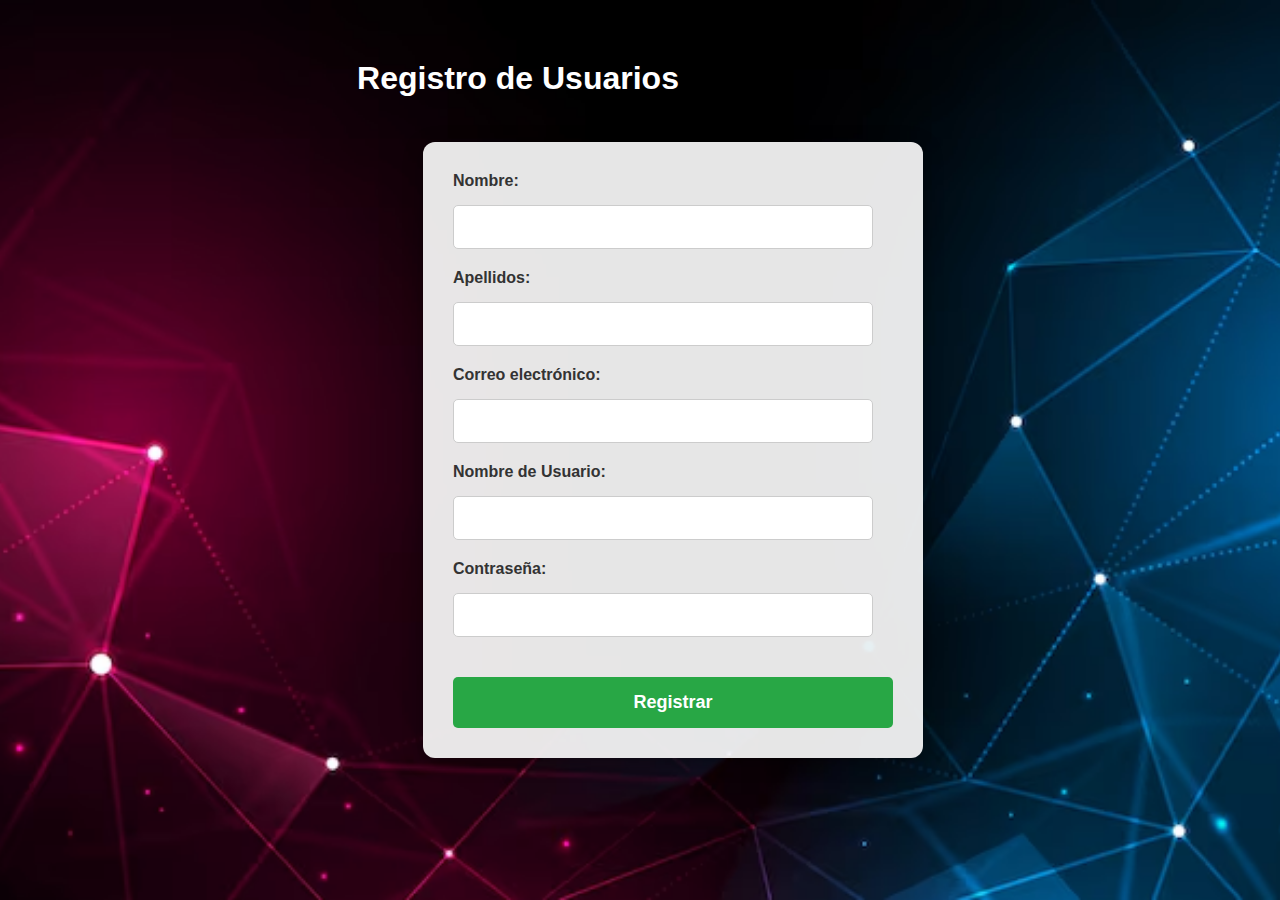
<file: index.html>
<!DOCTYPE html>
<html lang="es">
<head>
    <meta charset="UTF-8">
    <meta name="viewport" content="width=device-width, initial-scale=1.0">
    <link rel="stylesheet" href="formStyles.css">
    <title>Registro de Usuarios</title>
</head>
<body>
    <h1 class="Registro">Registro de Usuarios</h1>
    <form action="guardarRegistro.php" method="POST">
        <label for="nombre">Nombre:</label>
        <input type="text" id="nombre" name="nombre" required>
        
        <label for="apellidos">Apellidos:</label>
        <input type="text" id="apellidos" name="apellidos" required>
        
        <label for="contacto">Correo electrónico:</label>
        <input type="email" id="contacto" name="contacto" required>
        
        <label for="usuario">Nombre de Usuario:</label>
        <input type="text" id="usuario" name="usuario" required>
        
        <label for="contrasena">Contraseña:</label>
        <input type="password" id="contrasena" name="contrasena" required>
        
        <button type="submit">Registrar</button>
    </form>
</body>
</html>
</file>
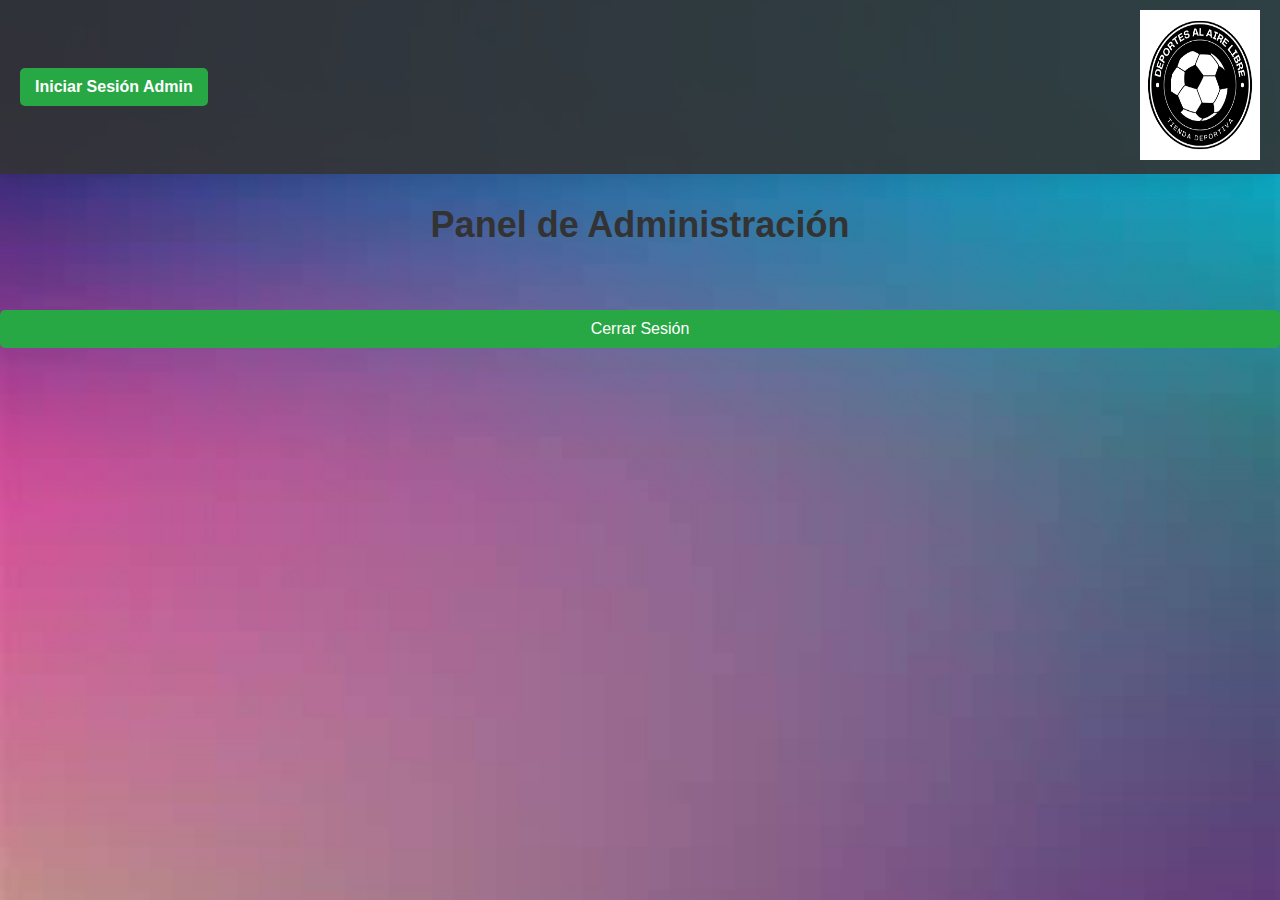
<file: adminPanel.html>
<!DOCTYPE html>
<html lang="es">
<head>
    <meta charset="UTF-8">
    <meta name="viewport" content="width=device-width, initial-scale=1.0">
    <link rel="stylesheet" href="estilosAdminPanel.css">
    <title>Panel de Admin</title>
</head>
<body>
    <header>
        <div class="left">
            <button onclick="location.href='login_admin.html'">Iniciar Sesión Admin</button>
        </div>
        <div class="center">
            <img src="deportes al aire libre logo.png" height="150px" width="120px" alt="Logo" class="logo">
        </div>
    </header>

    <h1>Panel de Administración</h1>
    <div id="pedidos"></div>
    <button onclick="cerrarSesion()">Cerrar Sesión</button>

    <script>
        document.addEventListener('DOMContentLoaded', function() {
            fetch('adminPedidos.php')
            .then(response => response.json())
            .then(data => {
                const pedidosDiv = document.getElementById('pedidos');
                pedidosDiv.innerHTML = '';

                if (data.error) {
                    pedidosDiv.innerHTML = '<p>' + data.error + '</p>';
                    return;
                }

                data.pedidos.forEach((pedido) => {
                    const pedidoDiv = document.createElement('div');
                    pedidoDiv.innerHTML = `
                        <p>Pedido ${pedido.id}: ${pedido.productos}</p>
                        <button onclick="eliminarPedido(${pedido.id})">Eliminar</button>
                        <button onclick="marcarEntregado(${pedido.id})">Marcar como Entregado</button>
                    `;
                    pedidosDiv.appendChild(pedidoDiv);
                });
            })
            .catch(error => {
                console.error('Error:', error);
            });
        });

        function eliminarPedido(id) {
            fetch('adminEliminarPedido.php?id=' + id)
            .then(response => response.text())
            .then(data => {
                alert(data);
                location.reload();
            })
            .catch(error => {
                console.error('Error:', error);
            });
        }

        function marcarEntregado(id) {
    fetch('adminMarcarEntregado.php?id=' + id)
    .then(response => response.text())
    .then(data => {
        alert(data);
        location.reload();
    })
    .catch(error => {
        console.error('Error:', error);
    });
}


        function cerrarSesion() {
            fetch('cerrarSesion.php')
            .then(response => response.text())
            .then(data => {
                alert(data);
                location.href = 'login_admin.html';
            })
            .catch(error => {
                console.error('Error:', error);
            });
        }
    </script>
</body>
</html>
</file>
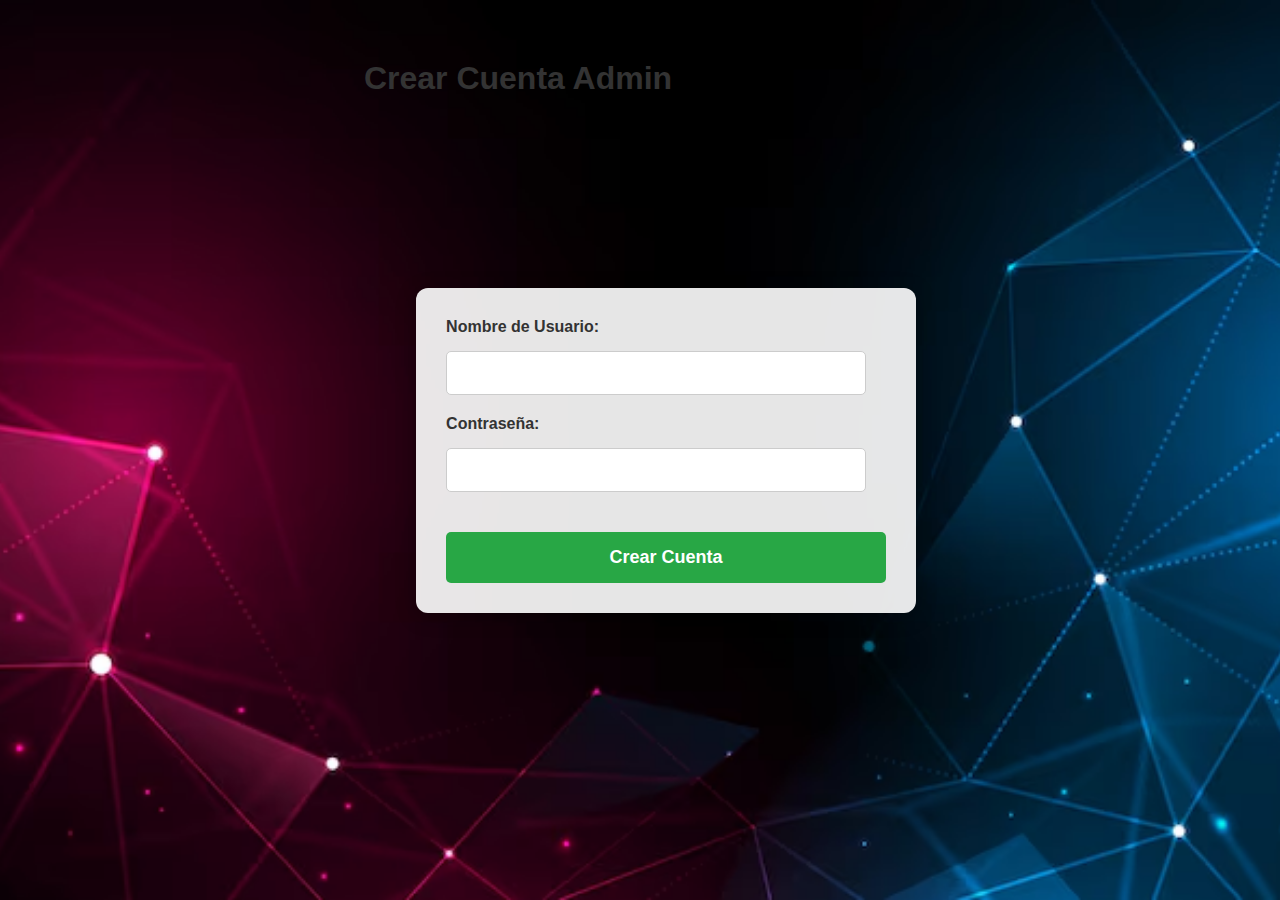
<file: crearAdmin.html>
<!DOCTYPE html>
<html lang="es">
<head>
    <meta charset="UTF-8">
    <meta name="viewport" content="width=device-width, initial-scale=1.0">
    <link rel="stylesheet" href="formStyles.css">
    <title>Crear Cuenta Admin</title>
</head>
<body>
    <h1>Crear Cuenta Admin</h1>
    <form action="crearAdmin.php" method="POST">
        <label for="usuario">Nombre de Usuario:</label>
        <input type="text" id="usuario" name="usuario" required>

        <label for="contrasena">Contraseña:</label>
        <input type="password" id="contrasena" name="contrasena" required>

        <button type="submit">Crear Cuenta</button>
    </form>
</body>
</html>
</file>
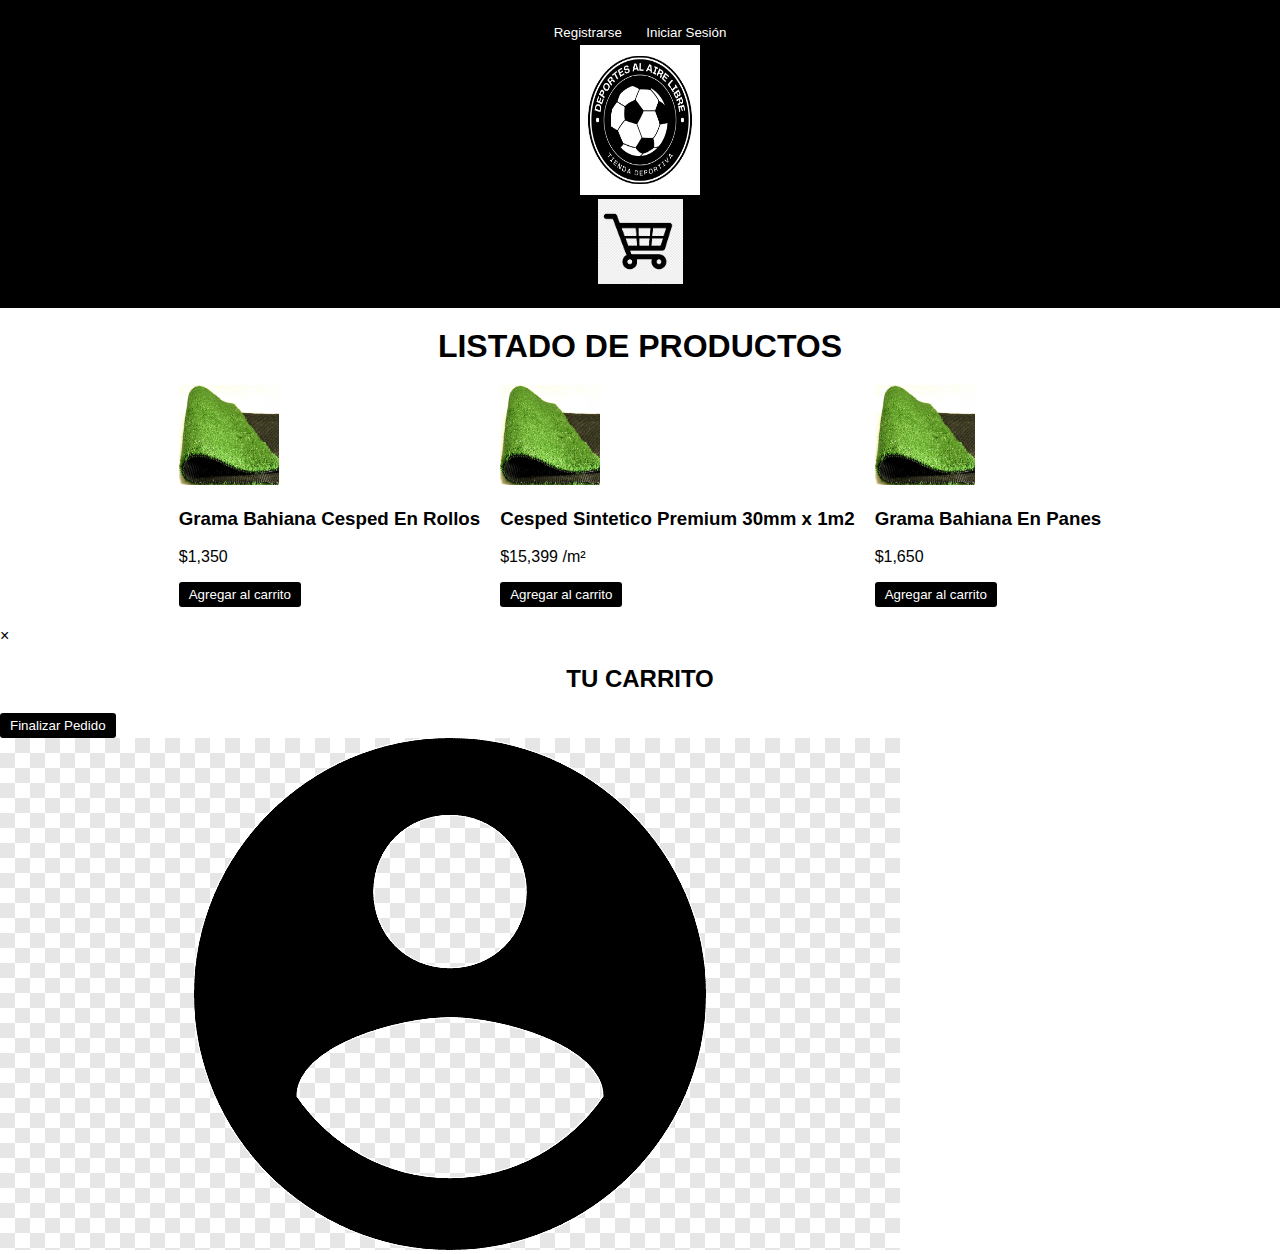
<file: listarProductos.html>
<!DOCTYPE html>
<html lang="es">
<head>
    <meta charset="UTF-8">
    <meta name="viewport" content="width=device-width, initial-scale=1.0">
    <link rel="stylesheet" href="estilosCarrito.css">
    <title>Listado de Productos</title>
</head>
<body>
    <header>
        <div class="left">
            <button onclick="location.href='index.html'">Registrarse</button>
            <button onclick="location.href='login.html'">Iniciar Sesión</button>
        </div>
        <div class="center">
            <img src="deportes al aire libre logo.png" height="150px" width="120px" alt="Logo" id="logo" class="logo">
        </div>
        <div class="right">
            <img src="carrito.png" alt="Carrito" class="icon" width="85px" height="85px" onclick="verCarrito()">
        </div>
    </header>

    <h1>Listado de Productos</h1>
    <div id="productos" class="product-grid">
        <!-- Aquí se listarían los productos disponibles -->
        <!-- Simulación de productos -->
        <div class="product-card">
            <img src="cesped.jpeg" alt="Producto 1" height="100px" width="100px">
            <div class="product-info">
                <h3>Grama Bahiana Cesped En Rollos</h3>
                <p class="price">$1,350</p>
                <button onclick="agregarAlCarrito('Grama Bahiana Césped En Rollos', 1350)">Agregar al carrito</button>
            </div>
        </div>
        <div class="product-card">
            <img src="cesped.jpeg" alt="Producto 2" height="100px" width="100px">
            <div class="product-info">
                <h3>Cesped Sintetico Premium 30mm x 1m2</h3>
                <p class="price">$15,399 /m²</p>
                <button onclick="agregarAlCarrito('Césped Sintético Premium 30mm x 1m2', 15399)">Agregar al carrito</button>
            </div>
        </div>
        <div class="product-card">
            <img src="cesped.jpeg" alt="Producto 3" height="100px" width="100px">
            <div class="product-info">
                <h3>Grama Bahiana En Panes</h3>
                <p class="price">$1,650</p>
                <button onclick="agregarAlCarrito('Grama Bahiana En Panes', 1650)">Agregar al carrito</button>
            </div>
        </div>
        <!-- Repite según la cantidad de productos -->
    </div>

    <!-- Modal del carrito -->
    <div id="carritoModal" class="modal">
        <div class="modal-content">
            <span class="close" onclick="cerrarCarrito()">&times;</span>
            <h2>Tu Carrito</h2>
            <div id="listaCarrito"></div>
            <button onclick="finalizarPedido()">Finalizar Pedido</button>
        </div>
    </div>

    <img src="perfil.png" alt="Perfil" class="perfil-icon" onclick="verPerfil()">

    <script>
        let carrito = [];

        function agregarAlCarrito(nombre, precio) {
            carrito.push({ nombre, precio });
            alert(nombre + " agregado al carrito.");
        }

        function verCarrito() {
            const listaCarrito = document.getElementById('listaCarrito');
            listaCarrito.innerHTML = '';

            if (carrito.length === 0) {
                listaCarrito.innerHTML = '<p>El carrito está vacío.</p>';
            } else {
                carrito.forEach((item, index) => {
                    const productoDiv = document.createElement('div');
                    productoDiv.innerHTML = `
                        <p>${item.nombre} - $${item.precio.toFixed(2)}</p>
                        <button onclick="eliminarDelCarrito(${index})">Eliminar</button>
                    `;
                    listaCarrito.appendChild(productoDiv);
                });
            }

            document.getElementById('carritoModal').style.display = 'block';
        }

        function cerrarCarrito() {
            document.getElementById('carritoModal').style.display = 'none';
        }

        function eliminarDelCarrito(index) {
            carrito.splice(index, 1);
            verCarrito();
        }

        function finalizarPedido() {
            if (carrito.length === 0) {
                alert('Tu carrito está vacío.');
                return;
            }

            const productos = JSON.stringify(carrito);

            fetch('guardarPedido.php', {
                method: 'POST',
                headers: {
                    'Content-Type': 'application/x-www-form-urlencoded'
                },
                body: 'productos=' + encodeURIComponent(productos)
            })
            .then(response => response.text())
            .then(data => {
                alert(data);
                carrito = [];
                cerrarCarrito();
            })
            .catch(error => {
                console.error('Error:', error);
            });
        }

        function verPerfil() {
            fetch('verificarSesion.php')
            .then(response => response.json())
            .then(data => {
                if (data.sesionIniciada) {
                    window.location.href = 'perfilUsuario.html';
                } else {
                    alert('No has iniciado sesión. Por favor inicia sesión o regístrate.');
                    window.location.href = 'login.html';
                }
            })
            .catch(error => {
                console.error('Error:', error);
            });
        }
    </script>
</body>
</html>
</file>
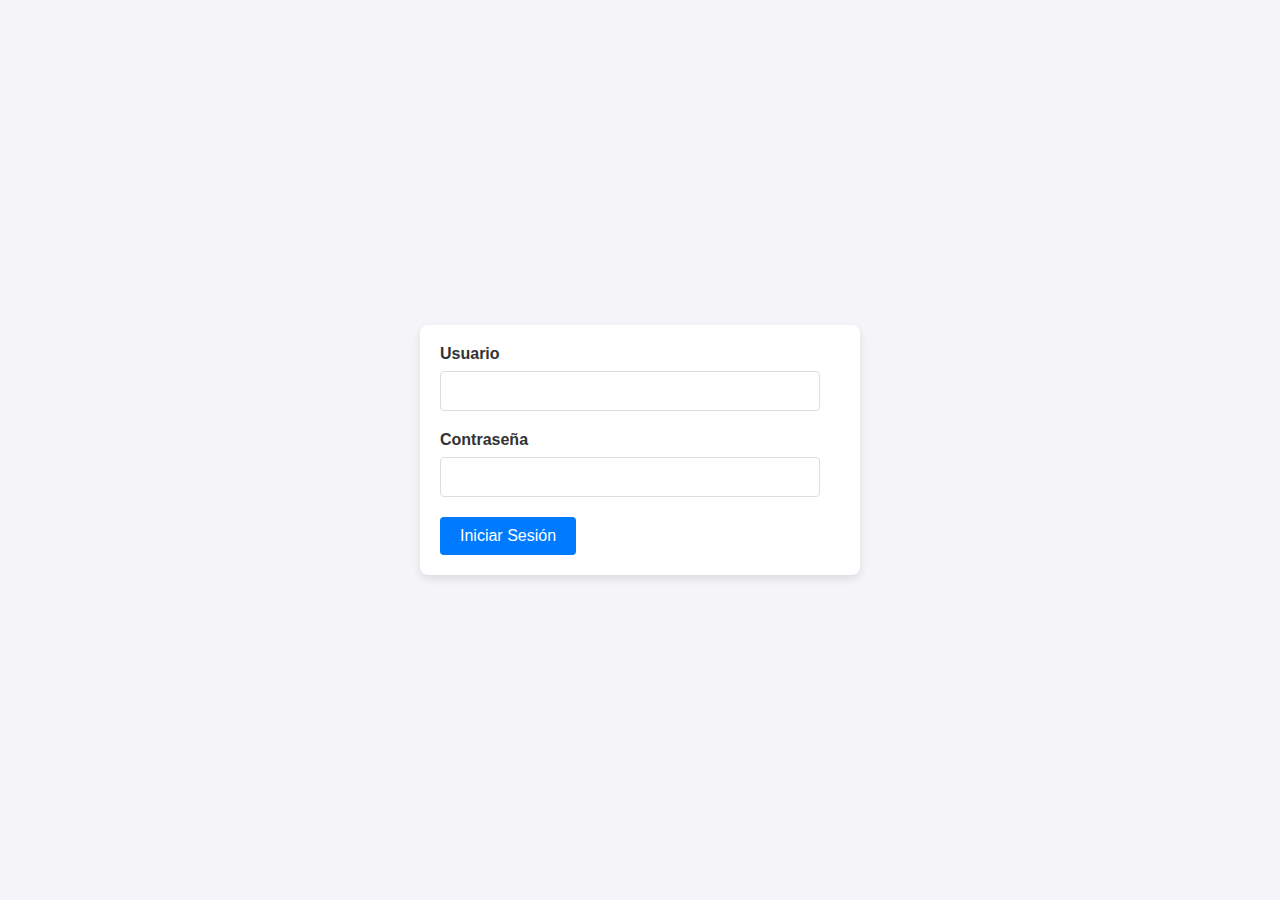
<file: login.html>
<!DOCTYPE html>
<html lang="en">
<head>
    <meta charset="UTF-8">
    <meta name="viewport" content="width=device-width, initial-scale=1.0">
    <link rel="stylesheet" href="styles.css">
    <title>Iniciar Sesión</title>
</head>
<body>
    <form action="login.php" method="POST">
        <label for="usuario">Usuario</label>
        <input type="text" name="usuario">

        <label for="contrasena">Contraseña</label>
        <input type="password" name="contrasena">

        <button type="submit">Iniciar Sesión</button>
    </form>
</body>
</html>
</file>
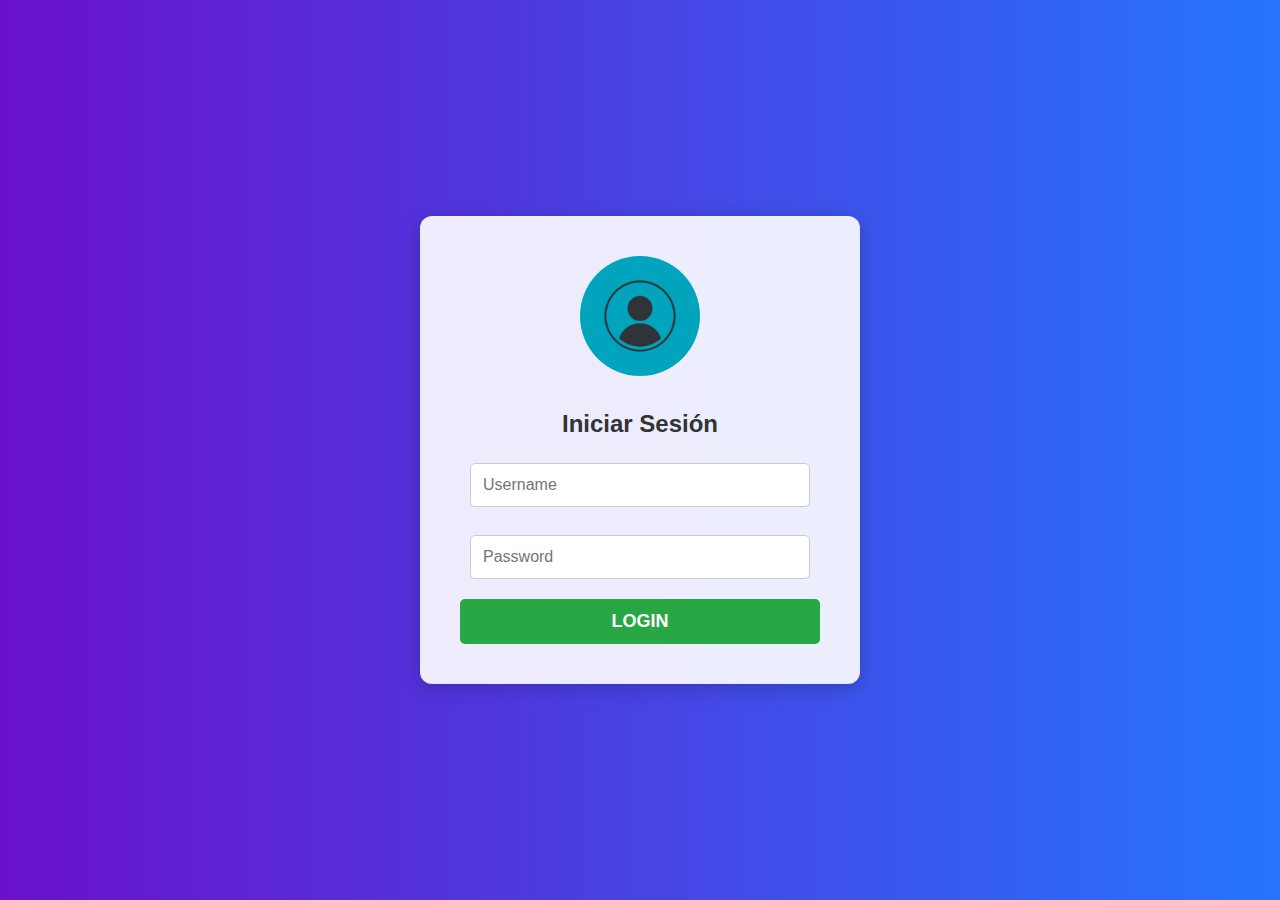
<file: login_admin.html>
<!DOCTYPE html>
<html lang="es">
<head>
    <meta charset="UTF-8">
    <meta name="viewport" content="width=device-width, initial-scale=1.0">
    <link rel="stylesheet" href="login_admin.css">
    <title>Login Admin</title>
</head>
<body>
    <div class="login-container">
        <div class="login-avatar">
            <img src="avatar.png" alt="Avatar">
        </div>
        <h2>Iniciar Sesión</h2>
        <form action="login_admin.php" method="POST">
            <div class="input-group">
                <label for="usuario"></label>
                <input type="text" id="usuario" name="usuario" placeholder="Username" required>
            </div>
            <div class="input-group">
                <label for="contrasena"></label>
                <input type="password" id="contrasena" name="contrasena" placeholder="Password" required>
            </div>
            <button type="submit">LOGIN</button>
        </form>
    </div>
</body>
</html>
</file>
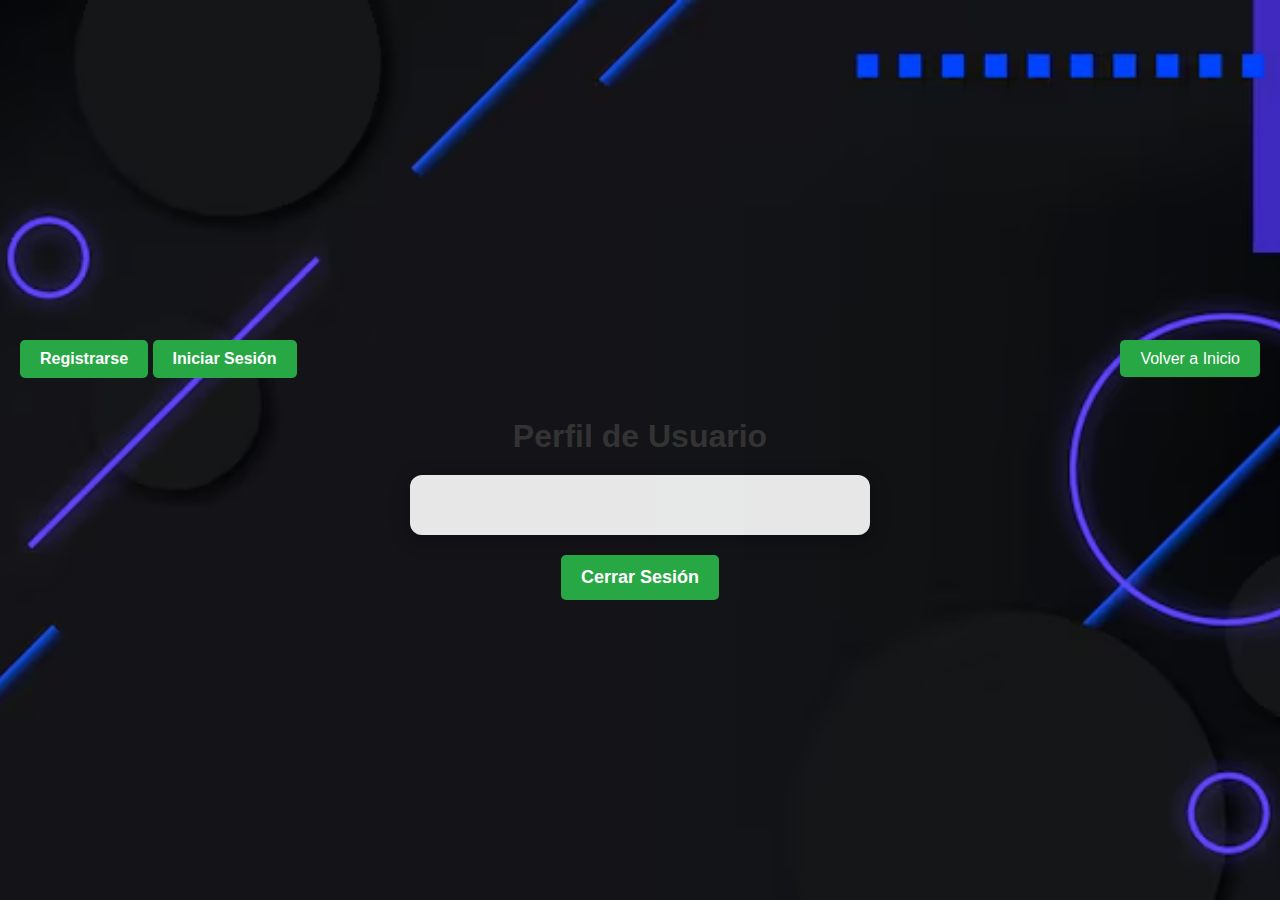
<file: perfilUsuario.html>
<!DOCTYPE html>
<html lang="es">
<head>
    <meta charset="UTF-8">
    <meta name="viewport" content="width=device-width, initial-scale=1.0">
    <link rel="stylesheet" href="estilosPerfilUsuario.css">
    <title class="titulo">Perfil de Usuario</title>
</head>
<body>
    <header>
        <div class="left">
            <button onclick="location.href='index.html'">Registrarse</button>
            <button onclick="location.href='login.html'">Iniciar Sesión</button>
        </div>
        <div class="center">
          <a href="listarProductos.html">Volver a Inicio</a>  
        </div>
    </header>

    <h1>Perfil de Usuario</h1>
    <div id="infoPerfil"></div>
    <button onclick="cerrarSesion()">Cerrar Sesión</button>

    <script>
        document.addEventListener('DOMContentLoaded', function() {
            fetch('perfilUsuario.php')
            .then(response => response.json())
            .then(data => {
                const infoPerfil = document.getElementById('infoPerfil');
                infoPerfil.innerHTML = '';

                if (data.error) {
                    infoPerfil.innerHTML = '<p>' + data.error + '</p>';
                    return;
                }

                if (data.pedidos.length === 0) {
                    infoPerfil.innerHTML = '<p>No hay pedidos en el historial.</p>';
                } else {
                    data.pedidos.forEach((pedido, index) => {
                        const pedidoDiv = document.createElement('div');
                        pedidoDiv.innerHTML = `
                            <p>Pedido ${index + 1}: ${pedido.productos}</p>
                            <button onclick="eliminarPedido(${pedido.id})">Eliminar Pedido</button>
                        `;
                        infoPerfil.appendChild(pedidoDiv);
                    });
                }
            })
            .catch(error => {
                console.error('Error:', error);
            });
        });

        function cerrarSesion() {
            fetch('cerrarSesion.php')
            .then(response => response.text())
            .then(data => {
                alert(data);
                location.href = 'listarProductos.html';
            })
            .catch(error => {
                console.error('Error:', error);
            });
        }

        function eliminarPedido(id) {
            fetch('eliminarPedido.php?id=' + id)
            .then(response => response.text())
            .then(data => {
                alert(data);
                location.reload();
            })
            .catch(error => {
                console.error('Error:', error);
            });
        }
    </script>
</body>
</html>
</file>
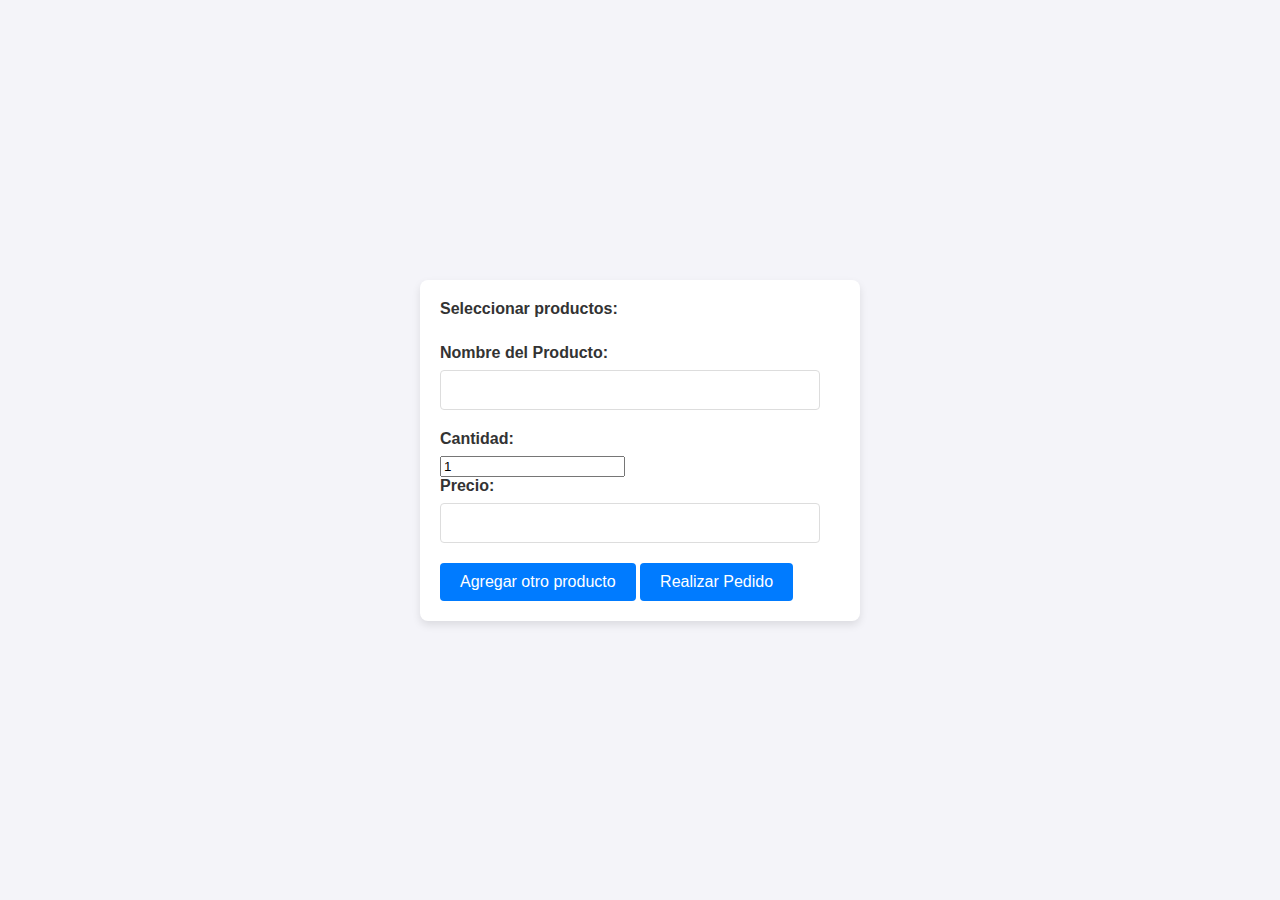
<file: realizarPedido.html>
<!DOCTYPE html>
<html lang="en">
<head>
    <meta charset="UTF-8">
    <meta name="viewport" content="width=device-width, initial-scale=1.0">
    <link rel="stylesheet" href="styles.css">
    <title>Realizar Pedido</title>
</head>
<body>
    <form action="gestorPedidos.php" method="POST">
        <label for="productos">Seleccionar productos:</label><br>
        
        <div id="productos">
            <div class="producto">
                <label for="nombre_producto">Nombre del Producto:</label>
                <input type="text" name="productos[0][nombre_producto]" required>

                <label for="cantidad">Cantidad:</label>
                <input type="number" name="productos[0][cantidad]" min="1" value="1" required>

                <label for="precio">Precio:</label>
                <input type="text" name="productos[0][precio]" required>
            </div>
        </div>

        <button type="button" onclick="agregarProducto()">Agregar otro producto</button>

        <button type="submit">Realizar Pedido</button>
    </form>

    <script>
        function agregarProducto() {
            const productosDiv = document.getElementById('productos');
            const productoCount = productosDiv.children.length;
            const newProductoDiv = document.createElement('div');
            newProductoDiv.className = 'producto';

            newProductoDiv.innerHTML = `
                <label for="nombre_producto">Nombre del Producto:</label>
                <input type="text" name="productos[${productoCount}][nombre_producto]" required>

                <label for="cantidad">Cantidad:</label>
                <input type="number" name="productos[${productoCount}][cantidad]" min="1" value="1" required>

                <label for="precio">Precio:</label>
                <input type="text" name="productos[${productoCount}][precio]" required>
            `;

            productosDiv.appendChild(newProductoDiv);
        }
    </script>
</body>
</html>
</file>
<file: formStyles.css>
body {
    font-family: 'Segoe UI', Tahoma, Geneva, Verdana, sans-serif;
    background: url('ejemplo2.avif') no-repeat center center fixed; /* Cambia 'your-background-image.jpg' por la ruta de tu imagen de fondo */
    background-size: cover;
    display: flex;
    justify-content: center;
    align-items: center;
    height: 100vh;
    margin: 0;
}

h1 {
    text-align: center;
    font-size: 32px;
    color: #333;
    margin-bottom: 765px;
    font-weight: 700;
    margin-right: -20%;
}

form {
    background-color: rgba(255, 255, 255, 0.9);
    padding: 30px;
    border-radius: 12px;
    box-shadow: 0 4px 20px rgba(0, 0, 0, 0.3);
    width: 100%;
    max-width: 500px;
    box-sizing: border-box;
}

label {
    font-size: 16px;
    color: #333;
    margin-bottom: 10px;
    display: block;
    font-weight: 600;
}

input[type="text"], input[type="password"], input[type="email"] {
    width: calc(100% - 20px);
    padding: 12px;
    margin: 5px 0 20px 0;
    border: 1px solid #ccc;
    border-radius: 5px;
    box-sizing: border-box;
    font-size: 16px;
}

button {
    background-color: #28a745;
    color: #fff;
    padding: 15px;
    border: none;
    cursor: pointer;
    width: 100%;
    font-size: 18px;
    border-radius: 5px;
    font-weight: bold;
    margin-top: 20px;
}

button:hover {
    background-color: #218838;
}
.Registro{
    color: #fff;
}
</file>
<file: estilosAdminPanel.css>
body {
    font-family: 'Segoe UI', Tahoma, Geneva, Verdana, sans-serif;
    background: url('ejemplo.jpeg') no-repeat center center fixed; /* Cambia 'ejemplo.jpeg' por la ruta de tu imagen de fondo */
    background-size: cover;
    margin: 0;
    padding: 0;
}

header {
    display: flex;
    justify-content: space-between;
    align-items: center;
    background-color: rgba(51, 51, 51, 0.9); /* Color más oscuro para el fondo del header */
    padding: 10px 20px;
    box-shadow: 0 4px 20px rgba(0, 0, 0, 0.1);
}

.left button {
    cursor: pointer;
    background-color: #28a745;
    color: white;
    border: none;
    border-radius: 5px;
    padding: 10px 15px;
    font-size: 16px;
    font-weight: bold;
}

.left button:hover {
    background-color: #218838;
}

.logo {
    height: 150px;
    width: 120px;
}

h1 {
    text-align: center;
    font-size: 36px;
    color: #333;
    margin-top: 30px;
}

#pedidos {
    display: grid;
    grid-template-columns: repeat(auto-fit, minmax(300px, 1fr));
    gap: 20px;
    padding: 20px;
}

#pedidos div {
    background-color: rgba(255, 255, 255, 0.9);
    padding: 15px;
    border-radius: 12px;
    box-shadow: 0 4px 20px rgba(0, 0, 0, 0.3);
    text-align: left;
}

#pedidos div p {
    font-size: 18px;
    color: #333;
    margin-bottom: 10px;
}

#pedidos div button {
    background-color: #dc3545;
    color: white;
    padding: 10px;
    border: none;
    cursor: pointer;
    width: 100%;
    font-size: 16px;
    border-radius: 5px;
    margin-top: 10px;
}

#pedidos div button:hover {
    background-color: #c82333;
}

#pedidos div button:nth-child(2) {
    background-color: #28a745;
}

#pedidos div button:nth-child(2):hover {
    background-color: #218838;
}

button {
    background-color: #28a745;
    color: white;
    padding: 10px;
    border: none;
    cursor: pointer;
    width: 100%;
    font-size: 16px;
    border-radius: 5px;
}

button:hover {
    background-color: #218838;
}

.perfil-icon {
    position: fixed;
    bottom: 20px;
    right: 20px;
    width: 85px;
    height: 85px;
}

.modal {
    display: none;
    position: fixed;
    z-index: 1;
    left: 0;
    top: 0;
    width: 100%;
    height: 100%;
    overflow: auto;
    background-color: rgba(0, 0, 0, 0.5);
    justify-content: center;
    align-items: center;
}

.modal-content {
    background-color: #fefefe;
    margin: 15% auto;
    padding: 20px;
    border: 1px solid #888;
    width: 80%;
    max-width: 600px;
    border-radius: 10px;
}

.modal-content h2 {
    margin: 0;
    font-size: 24px;
    margin-bottom: 15px;
}

.close {
    color: #aaa;
    float: right;
    font-size: 28px;
    font-weight: bold;
}

.close:hover,
.close:focus {
    color: black;
    text-decoration: none;
    cursor: pointer;
}
</file>
<file: estilosCarrito.css>
body {
    font-family: Arial, sans-serif;
    margin: 0;
    padding: 0;
    background-color: #fff;
    color: #000;
}

header {
    background-color: #000;
    color: #fff;
    padding: 20px;
    text-align: center;
    position: sticky;
    top: 0;
    z-index: 1000;
}

h1, h2 {
    margin: 20px 0;
    text-align: center;
    text-transform: uppercase;
}

#categorias {
    margin: auto;
    text-align: center;
    
}

#productos {

    display: flex;
    flex-wrap: wrap;
    justify-content: center;
    gap: 20px;
    margin: 20px;
}

.producto, .carrito-item {
    background-color: #f1f1f1;
    border: 1px solid #ccc;
    border-radius: 5px;
    padding: 10px;
    width: 200px;
    box-shadow: 2px 2px 10px rgba(0, 0, 0, 0.1);
    text-align: center;
}

.producto h2, .carrito-item p {
    margin: 0 0 10px;
}

button {
    
    padding: 5px 10px;
    background-color: #000;
    color: #fff;
    border: none;
    border-radius: 3px;
    cursor: pointer;
}

button:hover {
    background-color: #333;
}

#boton {
    margin: auto;
    text-align: center;
    
}

#carrito button {
    background-color: #ff0000;
}

#carrito button:hover {
    background-color: #cc0000;
}

@media (max-width: 600px) {
    .producto, .carrito-item {
        width: 100%;
    }

    #productos, #carrito {
        flex-direction: column;
        align-items: center;
    }
}
</file>
<file: styles.css>
body {
            font-family: Arial, sans-serif;
            background-color: #f4f4f9;
            display: flex;
            justify-content: center;
            align-items: center;
            height: 100vh;
            margin: 0;
        }

        form {
            background: #fff;
            padding: 20px;
            border-radius: 8px;
            box-shadow: 0 4px 8px rgba(0, 0, 0, 0.1);
            max-width: 400px;
            width: 100%;
        }

        label {
            display: block;
            margin-bottom: 8px;
            font-weight: bold;
            color: #333;
        }

        input[type="text"],
        input[type="password"] {
            width: calc(100% - 20px);
            padding: 10px;
            margin-bottom: 20px;
            border: 1px solid #ddd;
            border-radius: 4px;
            box-sizing: border-box;
            font-size: 16px;
        }

        button {
            background-color: #007bff;
            color: #fff;
            border: none;
            padding: 10px 20px;
            border-radius: 4px;
            cursor: pointer;
            font-size: 16px;
            transition: background-color 0.3s ease;
        }

        button:hover {
            background-color: #0056b3;
        }
</file>
<file: login_admin.css>
body {
    font-family: 'Segoe UI', Tahoma, Geneva, Verdana, sans-serif;
    background: linear-gradient(to right, #6a11cb, #2575fc); /* Gradiente similar al de la imagen */
    display: flex;
    justify-content: center;
    align-items: center;
    height: 100vh;
    margin: 0;
    background: linear-gradient(to right, #6a11cb, #2575fc); /* Gradiente similar al de la imagen */
}

.login-container {
    background-color: rgba(255, 255, 255, 0.9);
    padding: 40px;
    border-radius: 12px;
    box-shadow: 0 4px 20px rgba(0, 0, 0, 0.2);
    width: 360px;
    text-align: center;
}

.login-avatar {
    margin-bottom: 30px;
}

.login-avatar img {
    width: 100px;
    height: 100px;
    border-radius: 50%;
    background-color: #00a5bd;
    padding: 10px;
}

h2 {
    font-size: 24px;
    color: #333;
    margin-bottom: 25px;
    font-weight: 700;
}

label {
    display: block;
    font-size: 16px;
    color: #333;
    margin-bottom: 8px;
    text-align: left;
}

input[type="text"], input[type="password"] {
    width: calc(100% - 20px);
    padding: 12px;
    margin-bottom: 20px;
    border: 1px solid #ccc;
    border-radius: 5px;
    font-size: 16px;
    box-sizing: border-box;
    font-family: 'Segoe UI', Tahoma, Geneva, Verdana, sans-serif;
}

button {
    background-color: #28a745;
    color: #fff;
    padding: 12px;
    border: none;
    cursor: pointer;
    width: 100%;
    font-size: 18px;
    border-radius: 5px;
    font-weight: bold;
}

button:hover {
    background-color: #218838;
}
</file>
<file: estilosPerfilUsuario.css>
body {
    font-family: 'Segoe UI', Tahoma, Geneva, Verdana, sans-serif;
    background: url('ejemplo3.avif') no-repeat center center fixed; /* Cambia 'ejemplo.jpeg' por la ruta de tu imagen de fondo */
    background-size: cover;
    display: flex;
    flex-direction: column;
    justify-content: center;
    align-items: center;
    height: 100vh;
    margin: 0;
}

header {
    display: flex;
    justify-content: space-between;
    width: 100%;
    padding: 20px;
    box-sizing: border-box;
}

header .left button,
header .center a {
    background-color: #28a745;
    color: #fff;
    padding: 10px 20px;
    border: none;
    cursor: pointer;
    font-size: 16px;
    border-radius: 5px;
    text-decoration: none;
}

header .left button:hover,
header .center a:hover {
    background-color: #218838;
}

.logo {
    height: 80px;
    width: auto;
}

h1 {
    font-size: 32px;
    color: #333;
    margin: 20px 0;
    text-align: center;
    font-weight: 700;
}

#infoPerfil {
    background-color: rgba(255, 255, 255, 0.9);
    padding: 30px;
    border-radius: 12px;
    box-shadow: 0 4px 20px rgba(0, 0, 0, 0.3);
    width: 400px;
    text-align: left;
}

#infoPerfil p {
    font-size: 18px;
    margin-bottom: 15px;
    color: #333;
}

#infoPerfil button {
    background-color: #dc3545;
    color: #fff;
    padding: 10px;
    border: none;
    cursor: pointer;
    font-size: 16px;
    border-radius: 5px;
    margin-bottom: 15px;
    width: 100%;
    box-sizing: border-box;
}

#infoPerfil button:hover {
    background-color: #c82333;
}

button {
    background-color: #28a745;
    color: #fff;
    padding: 12px 20px;
    border: none;
    cursor: pointer;
    font-size: 18px;
    border-radius: 5px;
    font-weight: bold;
    margin-top: 20px;
}

button:hover {
    background-color: #218838;
}
.center{
    margin-top: 30px;
}
.titulo{
    background-color: #fff
}
</file>
